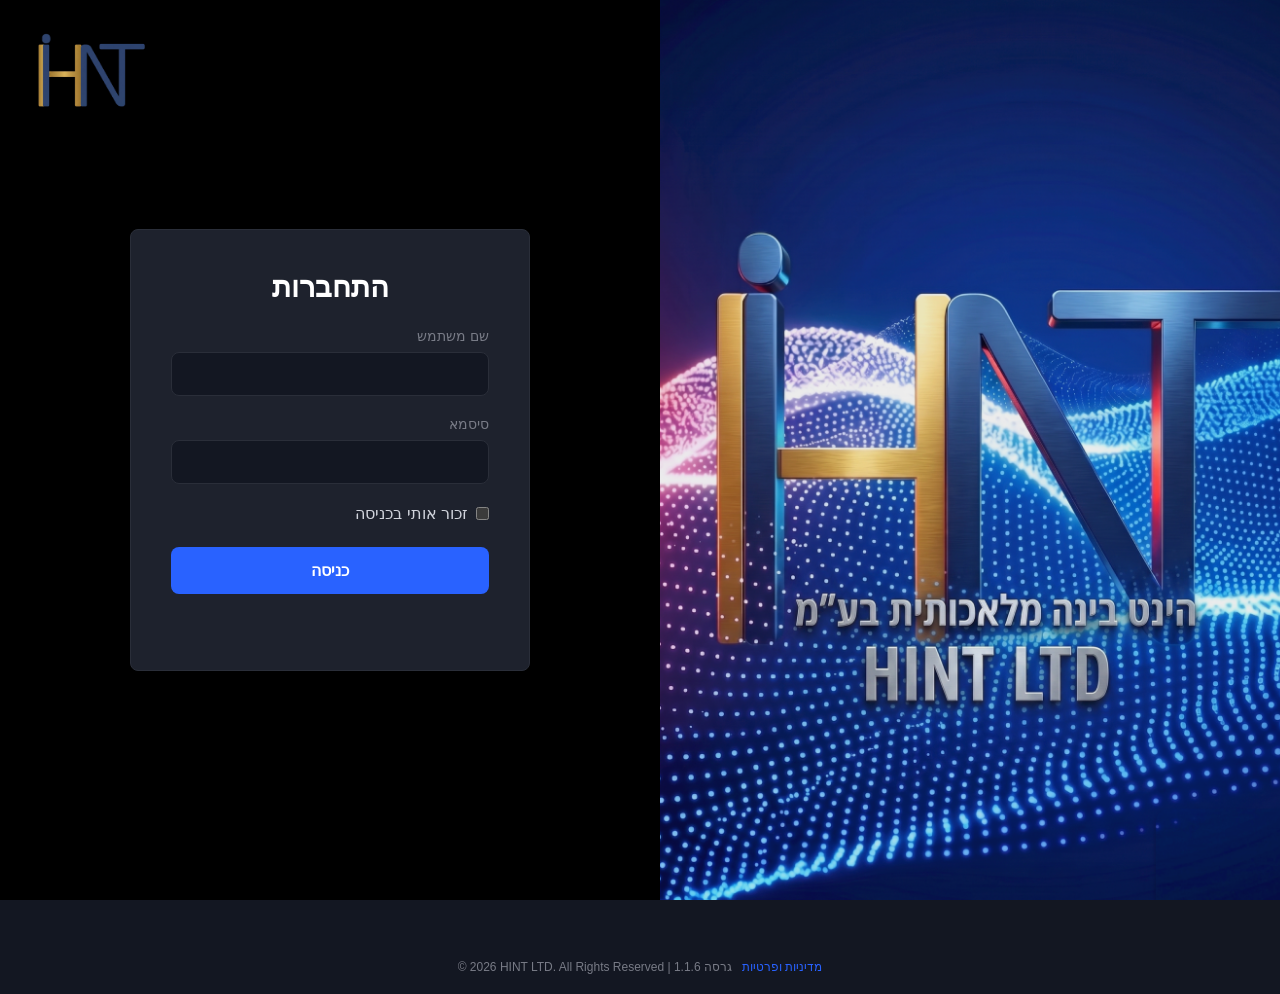
<file: index.html>
<!DOCTYPE html>
<html lang="he" dir="rtl">
<head>
    <meta charset="UTF-8">
    <meta name="viewport" content="width=device-width, initial-scale=1.0">
    <title>Smarter Intercom Dashboard</title>
    <link id="theme-stylesheet" rel="stylesheet" href="style.css?v=4.0.2">
    <!-- External fonts removed for offline support; using system fonts instead -->
    <!-- Supabase JS loaded locally -->
    <script src="supabase.js"></script>
    <!-- Translations -->

    <!-- Security / DevTools Block -->
    <script src="security.js?v=2"></script>
</head>
<body class="dark-mode index-page show-recent-calls" id="app-body">

    <!-- Login Screen -->
    <div id="login-screen" class="screen active">
        <!-- Fixed Global Logo -->
        <img src="LOGO.jpg" alt="Logo" class="top-left-logo">
        <div class="login-right">
            <img src="background.png" alt="Background" class="bg-img" onerror="if(!this.dataset.triedWebp){this.dataset.triedWebp='1';this.src='background.webp';}else if(!this.dataset.triedJpg){this.dataset.triedJpg='1';this.src='background.jpg';}">
        </div>
        <div class="login-left">
            <div class="login-box">
                <h1 data-i18n="login_title">התחברות</h1>
                <form id="login-form">
                    <div class="input-group">
                        <label for="username" data-i18n="username_lbl">שם משתמש</label>
                        <input type="text" id="username" autocomplete="username" required pattern="^[a-zA-Z0-9@_\-.]+$" title="שם המשתמש יכול להכיל אותיות, מספרים, וסימנים: @ _ - .">
                    </div>
                    <div class="input-group">
                        <label for="password" data-i18n="password_lbl">סיסמא</label>
                        <input type="password" id="password" autocomplete="current-password" required pattern="^[a-zA-Z0-9@_\-.]+$" title="הסיסמא יכולה להכיל אותיות, מספרים, וסימנים: @ _ - .">
                    </div>
                    <div class="checkbox-group">
                        <input type="checkbox" id="remember-me">
                        <label for="remember-me">זכור אותי בכניסה</label>
                    </div>
                    <button type="submit" class="btn-primary">כניסה</button>
                </form>
                <div id="login-error" class="error-msg"></div>
            </div>
        </div>
    </div>

    <!-- 2FA Screen -->
    <div id="two-fa-screen" class="screen">
        <div class="two-fa-box" style="position: relative;">
            <button id="close-2fa-btn" title="חזור להתחברות" style="position: absolute; top: 15px; right: 15px; background: transparent; border: none; font-size: 1.5rem; color: var(--text-muted); cursor: pointer;">&times;</button>
            <h2 data-i18n="two_fa_title">אימות דו-שלבי</h2>
            <p data-i18n="two_fa_desc">הזן את הקוד בן 6 הספרות שנשלח אליך ב-WhatsApp</p>
            <div class="two-fa-inputs" id="two-fa-inputs">
                <input type="tel" inputmode="numeric" pattern="[0-9]*" autocomplete="one-time-code" maxlength="1" class="code-input" autofocus>
                <input type="tel" inputmode="numeric" pattern="[0-9]*" maxlength="1" class="code-input">
                <input type="tel" inputmode="numeric" pattern="[0-9]*" maxlength="1" class="code-input">
                <input type="tel" inputmode="numeric" pattern="[0-9]*" maxlength="1" class="code-input">
                <input type="tel" inputmode="numeric" pattern="[0-9]*" maxlength="1" class="code-input">
                <input type="tel" inputmode="numeric" pattern="[0-9]*" maxlength="1" class="code-input">
            </div>
            <div id="two-fa-error" class="error-msg"></div>
        </div>
    </div>

    <!-- Dashboard Screen -->
    <div id="dashboard-screen" class="screen">
        <img src="logo_nb.png?v=3" alt="Floating Logo" style="position: fixed; top: 15px; left: 15px; height: 50px; z-index: 9999; pointer-events: none; filter: drop-shadow(0 2px 4px rgba(0,0,0,0.3));">
        <header class="dashboard-header">
            <div class="header-right">
                <button id="logout-btn" class="btn-secondary" data-i18n="logout_btn">יציאה</button>
                <div class="font-controls" style="display: flex; align-items: center; gap: 8px; background: var(--bg-hover); padding: 4px 12px; border-radius: 20px; border: 1px solid var(--border-color);">
                    <span style="font-size: 0.85rem; font-weight: bold; color: var(--text-muted); pointer-events: none;">A</span>
                    <input type="range" id="font-size-slider" min="12" max="24" step="1" value="16" style="width: 80px; accent-color: var(--text-color); cursor: pointer; margin: 0;">
                    <span style="font-size: 1.15rem; font-weight: bold; color: var(--text-color); pointer-events: none;">A</span>
                    <div class="lang-dropdown-container" style="position: relative; display: inline-block;">
                        <button id="current-lang-btn" title="שפה / Language" style="min-width: 80px;">עברית ▾</button>
                        <div id="lang-dropdown-menu" class="hidden" style="position: absolute; top: 100%; right: 0; background: var(--bg-panel); border: 1px solid var(--border-color); border-radius: var(--border-radius); min-width: 110px; z-index: 99999; box-shadow: 0 4px 12px rgba(0,0,0,0.2); flex-direction: column; margin-top: 5px; padding: 4px 0;">
                            <button class="lang-btn" data-lang="he" title="עברית" style="border: none; width: 100%; text-align: right; border-radius: 0; margin: 0; padding: 8px 15px; background: transparent; color: var(--text-color); font-size: 0.95rem; display: flex; justify-content: space-between; align-items: center; gap: 15px;">
                                <span style="pointer-events: none;">עברית</span><span class="lang-check" data-for="he" style="opacity: 0; pointer-events: none;">✓</span>
                            </button>
                            <button class="lang-btn" data-lang="en" title="English" style="border: none; width: 100%; text-align: right; border-radius: 0; margin: 0; padding: 8px 15px; background: transparent; color: var(--text-color); font-size: 0.95rem; display: flex; justify-content: space-between; align-items: center; gap: 15px;">
                                <span style="pointer-events: none;">English</span><span class="lang-check" data-for="en" style="opacity: 0; pointer-events: none;">✓</span>
                            </button>
                            <button class="lang-btn" data-lang="ar" title="العربية" style="border: none; width: 100%; text-align: right; border-radius: 0; margin: 0; padding: 8px 15px; background: transparent; color: var(--text-color); font-size: 0.95rem; display: flex; justify-content: space-between; align-items: center; gap: 15px;">
                                <span style="pointer-events: none;">العربية</span><span class="lang-check" data-for="ar" style="opacity: 0; pointer-events: none;">✓</span>
                            </button>
                            <button class="lang-btn" data-lang="ru" title="Русский" style="border: none; width: 100%; text-align: right; border-radius: 0; margin: 0; padding: 8px 15px; background: transparent; color: var(--text-color); font-size: 0.95rem; display: flex; justify-content: space-between; align-items: center; gap: 15px;">
                                <span style="pointer-events: none;">Русский</span><span class="lang-check" data-for="ru" style="opacity: 0; pointer-events: none;">✓</span>
                            </button>
                        </div>
                    </div>
                    <button id="theme-toggle" title="החלף עיצוב">🌓</button>
                </div>
            </div>
            <div class="header-center" style="position: absolute; left: 50%; transform: translateX(-50%); display: flex; justify-content: center; align-items: center; white-space: nowrap; pointer-events: none;">
            </div>
            <div class="header-left" style="display: flex; align-items: center; gap: 15px;">
                <div class="global-clock" id="global-clock" style="margin: 0;"></div>
                <div style="width: 1px; height: 24px; background-color: var(--border-color); margin: 0 5px;"></div>
                <div id="global-date" class="global-date" style="font-size: 1.4rem; font-weight: 600; opacity: 1; color: #ffffff !important;"></div>
                <svg id="connection-status-icon" title="מצב חיבור" style="width: 22px; height: 22px; fill: #30d158; margin-left: 20px; margin-top: 2px;" viewBox="0 0 24 24" xmlns="http://www.w3.org/2000/svg">
                    <path d="M12 21c-1.1 0-2-.9-2-2s.9-2 2-2 2 .9 2 2-.9 2-2 2zm-4.6-5.6c2.5-2.5 6.6-2.5 9.2 0 .4.4 1 .4 1.4 0 .4-.4.4-1 0-1.4-3.3-3.3-8.7-3.3-12 0-.4.4-.4 1 0 1.4.4.4 1 .4 1.4 0zm-3.5-3.5c4.5-4.5 11.7-4.5 16.2 0 .4.4 1 .4 1.4 0 .4-.4.4-1 0-1.4-5.3-5.3-13.8-5.3-19.1 0-.4.4-.4 1 0 1.4.4.3 1 .3 1.5 0zm-3.5-3.5c6.4-6.4 16.8-6.4 23.2 0 .4.4 1 .4 1.4 0 .4-.4.4-1 0-1.4-7.2-7.2-18.8-7.2-26 0-.4.4-.4 1 0 1.4.4.4 1 .4 1.4 0z"/>
                </svg>
            </div>

        <!-- Mobile Elements (Greeting & Nav Buttons) -->
        <div class="greeting-container mobile-only" style="text-align: center; margin: 15px 0 10px 0; padding: 0 15px;"></div>
        <div class="role-nav-buttons mobile-only" style="display: none; gap: 10px; padding: 0 15px; margin-bottom: 10px; justify-content: center; position: relative; z-index: 99999; pointer-events: auto;">
            <a href="/admin_dashboard.html" class="nav-role-btn nav-admin-btn" style="display: none; text-decoration: none; line-height: 24px;">אדמין</a>
            <a href="/owner_dashboard.html" class="nav-role-btn nav-manager-btn" style="display: none; text-decoration: none; line-height: 24px;">מנהל</a>
            <a href="/index.html" class="nav-role-btn nav-operator-btn" style="display: none; text-decoration: none; line-height: 24px;">מוקד</a>
        </div>

        <!-- Mobile Dropdown Menu -->
        <div class="mobile-only mobile-dropdown-container" id="mobile-dropdown-container" >
            <div class="mobile-dropdown-btn" onclick="toggleMobileDropdown()">
                <span id="mobile-dropdown-current">שיחות אחרונות</span>
                <svg width="18" height="18" viewBox="0 0 24 24" fill="none" stroke="currentColor" stroke-width="2" stroke-linecap="round" stroke-linejoin="round"><polyline points="6 9 12 15 18 9"></polyline></svg>
            </div>
            <div class="mobile-dropdown-menu">
                <a class="mobile-dropdown-item" onclick="switchMobileView('', 'מוצרים')">
                    <svg viewBox="0 0 24 24" fill="currentColor"><path d="M10 20v-6h4v6h5v-8h3L12 3 2 12h3v8z"/></svg>
                    <div class="mobile-dropdown-item-content">
                        <span class="mobile-dropdown-item-title">מסך הבית</span>
                        <span class="mobile-dropdown-item-desc">חזרה למסך הראשי</span>
                    </div>
                </a>
                <a class="mobile-dropdown-item" onclick="switchMobileView('show-stats', 'סטטיסטיקה')">
                    <svg viewBox="0 0 24 24" fill="currentColor"><path d="M19 3H5c-1.1 0-2 .9-2 2v14c0 1.1.9 2 2 2h14c1.1 0 2-.9 2-2V5c0-1.1-.9-2-2-2zM9 17H7v-7h2v7zm4 0h-2V7h2v10zm4 0h-2v-4h2v4z"/></svg>
                    <div class="mobile-dropdown-item-content">
                        <span class="mobile-dropdown-item-title">סטטיסטיקה</span>
                        <span class="mobile-dropdown-item-desc">נתונים כלליים וגרפים</span>
                    </div>
                </a>
                <a class="mobile-dropdown-item" onclick="switchMobileView('show-recent-calls', 'שיחות אחרונות')">
                    <svg viewBox="0 0 24 24" fill="currentColor"><path d="M20.01 15.38c-1.23 0-2.42-.2-3.53-.56a.977.977 0 00-1.01.24l-1.57 1.97c-2.83-1.35-5.48-3.9-6.89-6.83l1.95-1.66c.27-.28.35-.67.24-1.02-.37-1.11-.56-2.3-.56-3.53 0-.54-.45-.99-.99-.99H4.19C3.65 3 3 3.24 3 3.99 3 13.28 10.73 21 20.01 21c.71 0 .99-.63.99-1.18v-3.45c0-.54-.45-.99-.99-.99z"/></svg>
                    <div class="mobile-dropdown-item-content">
                        <span class="mobile-dropdown-item-title">שיחות אחרונות</span>
                        <span class="mobile-dropdown-item-desc">שיחות בזמן אמת במוקד</span>
                    </div>
                </a>
                <a class="mobile-dropdown-item" onclick="switchMobileView('show-ai-calls', 'שיחות AI')">
                    <svg viewBox="0 0 24 24" fill="currentColor"><path d="M12 2C6.48 2 2 6.48 2 12s4.48 10 10 10 10-4.48 10-10S17.52 2 12 2zm-2 15l-5-5 1.41-1.41L10 14.17l7.59-7.59L19 8l-9 9z"/></svg>
                    <div class="mobile-dropdown-item-content">
                        <span class="mobile-dropdown-item-title">שיחות AI</span>
                        <span class="mobile-dropdown-item-desc">מעקב אחרי שיחות בינה מלאכותית</span>
                    </div>
                </a>
                <a class="mobile-dropdown-item" onclick="switchMobileView('show-rules-white', 'ניהול מורשים')">
                    <svg viewBox="0 0 24 24" fill="currentColor"><path d="M12 2C6.48 2 2 6.48 2 12s4.48 10 10 10 10-4.48 10-10S17.52 2 12 2zm-2 15l-5-5 1.41-1.41L10 14.17l7.59-7.59L19 8l-9 9z"/></svg>
                    <div class="mobile-dropdown-item-content">
                        <span class="mobile-dropdown-item-title">ניהול מורשים</span>
                        <span class="mobile-dropdown-item-desc">רשימת הרכבים המורשים</span>
                    </div>
                </a>
                <a class="mobile-dropdown-item" onclick="switchMobileView('show-rules-black', 'ניהול חסומים')">
                    <svg viewBox="0 0 24 24" fill="currentColor"><path d="M12 2C6.47 2 2 6.47 2 12s4.47 10 10 10 10-4.47 10-10S17.53 2 12 2zm5 13.59L15.59 17 12 13.41 8.41 17 7 15.59 10.59 12 7 8.41 8.41 7 12 10.59 15.59 7 17 8.41 13.41 12 17 15.59z"/></svg>
                    <div class="mobile-dropdown-item-content">
                        <span class="mobile-dropdown-item-title">ניהול חסומים</span>
                        <span class="mobile-dropdown-item-desc">רשימת הרכבים החסומים</span>
                    </div>
                </a>
                <a class="mobile-dropdown-item" onclick="switchMobileView('show-suppliers', 'רשימת ספקים')">
                    <svg viewBox="0 0 24 24" fill="currentColor"><path d="M20 6h-4V4c0-1.11-.89-2-2-2h-4c-1.11 0-2 .89-2 2v2H4c-1.11 0-1.99.89-1.99 2L2 19c0 1.11.89 2 2 2h16c1.11 0 2-.89 2-2V8c0-1.11-.89-2-2-2zm-6 0h-4V4h4v2z"/></svg>
                    <div class="mobile-dropdown-item-content">
                        <span class="mobile-dropdown-item-title">רשימת ספקים</span>
                        <span class="mobile-dropdown-item-desc">ספקים ובתי עסק</span>
                    </div>
                </a>
                <a class="mobile-dropdown-item" onclick="switchMobileView('show-all-calls', 'כל השיחות')">
                    <svg viewBox="0 0 24 24" fill="currentColor"><path d="M13 3c-4.97 0-9 4.03-9 9H1l3.89 3.89.07.14L9 12H6c0-3.87 3.13-7 7-7s7 3.13 7 7-3.13 7-7 7c-1.93 0-3.68-.79-4.94-2.06l-1.42 1.42C8.27 19.99 10.51 21 13 21c4.97 0 9-4.03 9-9s-4.03-9-9-9zm-1 5v5l4.28 2.54.72-1.21-3.5-2.08V8H12z"/></svg>
                    <div class="mobile-dropdown-item-content">
                        <span class="mobile-dropdown-item-title">כל השיחות</span>
                        <span class="mobile-dropdown-item-desc">היסטוריה מלאה</span>
                    </div>
                </a>
                <a class="mobile-dropdown-item not-operator" onclick="switchMobileView('show-load-graph', 'עומס שיחות')">
                    <svg viewBox="0 0 24 24" fill="currentColor"><path d="M3.5 18.49l6-6.01 4 4L22 6.92l-1.41-1.41-7.09 7.97-4-4L2 16.99z"/></svg>
                    <div class="mobile-dropdown-item-content">
                        <span class="mobile-dropdown-item-title">עומס שיחות</span>
                        <span class="mobile-dropdown-item-desc">מגמות טלפוניות בזמן</span>
                    </div>
                </a>
            </div>
        </div>
</header>


        <main class="dashboard-content">
            <img src="background.png" class="mobile-home-bg" alt="Home Background" onerror="if(!this.dataset.triedWebp){this.dataset.triedWebp='1';this.src='background.webp';}else if(!this.dataset.triedJpg){this.dataset.triedJpg='1';this.src='background.jpg';}">
            <!-- Stats Controls -->
            <div class="stats-controls" style="position: relative; display: flex; gap: 10px; align-items: center; flex-wrap: wrap;">
                <div id="greeting-container" class="desktop-only" style="position: absolute; left: 50%; transform: translateX(-50%); pointer-events: auto; z-index: 10;"></div>
                <div id="parking-selector-container">
                    <select id="parking-selector" class="adv-search-input" style="width: auto; cursor: pointer; padding: 5px 10px; font-weight: bold;">
                        <option value="all" data-i18n="all_parkings">כל החניונים</option>
                    </select>
                </div>
                <select id="stats-timeframe" class="adv-search-input" style="width: auto; cursor: pointer; padding: 5px 10px; font-weight: bold;">
                    <option value="today" data-i18n="tf_today">מתחילת המשמרת (היום)</option>
                    <option value="7d" data-i18n="tf_7d">7 ימים אחרונים</option>
                    <option value="30d" data-i18n="tf_30d">30 ימים אחרונים</option>
                    <option value="3m" data-i18n="tf_3m">3 חודשים אחרונים</option>
                    <option value="6m" data-i18n="tf_6m">6 חודשים אחרונים</option>
                    <option value="12m" data-i18n="tf_12m">12 חודשים אחרונים</option>
                    <option value="all" data-i18n="tf_all">לכל הזמנים</option>
                    <option value="custom" data-i18n="tf_custom">תאריך ספציפי (מתאריך עד תאריך)</option>
                </select>
                <div id="custom-date-range" style="display: none; align-items: center; gap: 10px;">
                    <input type="date" id="custom-start-date" style="padding: 5px; border-radius: 4px; border: 1px solid var(--border-color); background: var(--bg-panel); color: var(--text-color);">
                    <span>עד</span>
                    <input type="date" id="custom-end-date" style="padding: 5px; border-radius: 4px; border: 1px solid var(--border-color); background: var(--bg-panel); color: var(--text-color);">
                    <button id="apply-custom-date" class="btn-primary" style="padding: 5px 15px;">החל</button>
                </div>
                <div id="role-nav-buttons" class="desktop-only" style="display: none; gap: 10px; margin-right: auto; position: relative; z-index: 99;">
                    <button id="nav-admin-btn" class="nav-role-btn" style="display: none;" onclick="window.location.href='/admin_dashboard.html'">אדמין</button>
                    <button id="nav-manager-btn" class="nav-role-btn" style="display: none;" onclick="window.location.href='/owner_dashboard.html'">מנהל</button>
                    <button id="nav-operator-btn" class="nav-role-btn" style="display: none;" onclick="window.location.href='/index.html'">מוקד</button>
                </div>
            </div>
            <!-- Recent Calls Split -->
            <div class="recent-split">
                <div class="recent-panel operator-panel">
                    <div style="display: flex; justify-content: space-between; align-items: center; border-bottom: 1px solid var(--border-color); padding-bottom: 10px; margin-bottom: 15px;">
                        <h2 style="margin: 0;" data-i18n="recent_op_title">שיחות אחרונות - מוקד</h2>
                        <div style="display: flex; align-items: center; gap: 10px;">
                            <select id="sound-select" class="adv-search-input" style="width: auto; cursor: pointer; padding: 2px 5px; font-size: 0.85rem; display: block; font-weight: bold;">
                                <option value="1" data-i18n="sound_1">צפצוף כפול (קלאסי)</option>
                                <option value="2" data-i18n="sound_2">נקישה עדינה (עמום)</option>
                                <option value="3" data-i18n="sound_3">פעמון טיסה (נעים)</option>
                                <option value="4" data-i18n="sound_4">התראת רטרו (מכני)</option>
                            </select>
                            <button id="sound-toggle-btn" class="btn-icon" style="background:transparent; border:none; color:var(--text-main); cursor:pointer; opacity: 1; display:flex; align-items:center; justify-content:center; padding:0 5px;" title="הפעל/כבה צליל התראה">
                                <svg id="sound-icon-svg" width="24" height="24" viewBox="0 0 24 24" fill="none" xmlns="http://www.w3.org/2000/svg">
                                    <path d="M11 5L6 9H2V15H6L11 19V5Z" fill="currentColor" stroke="currentColor" stroke-width="2" stroke-linecap="round" stroke-linejoin="round"/>
                                    <path id="sound-waves" d="M15.54 8.46C16.4774 9.39764 17.004 10.6692 17.004 11.995C17.004 13.3208 16.4774 14.5924 15.54 15.53 M19.07 4.93C20.9447 6.80528 21.9979 9.34836 21.9979 12C21.9979 14.6516 20.9447 17.1947 19.07 19.07" stroke="currentColor" stroke-width="2" stroke-linecap="round" stroke-linejoin="round"/>
                                    <line id="sound-mute-line" x1="3" y1="3" x2="21" y2="21" stroke="currentColor" stroke-width="2.5" stroke-linecap="round" style="display: none;"/>
                                </svg>
                            </button>
                        </div>
                    </div>
                    <ul class="call-list" id="recent-op-list"></ul>
                </div>
                <div style="width: 1px; background-color: var(--border-color); align-self: stretch; margin: 0 10px;" class="desktop-only"></div>
                <div class="recent-panel ai-panel" style="display: flex; flex-direction: column;">
                    <div class="tab-buttons" style="display: flex; gap: 10px; margin-bottom: 15px; border-bottom: 1px solid var(--border-color); padding-bottom: 10px;">
                        <button class="tab-btn active" data-target="tab-recent-ai" data-i18n="tab_ai">שיחות AI</button>
                        <button class="tab-btn" data-target="tab-blocked" data-i18n="tab_blocked">חסומים</button>
                        <button class="tab-btn" data-target="tab-authorized" data-i18n="tab_authorized">מורשים</button>
                        <button class="tab-btn" data-target="tab-suppliers" style="color: #ff9500;">ספקים</button>
                    </div>
                    
                    <div id="tab-recent-ai" class="tab-content" style="display: block; flex: 1; overflow-y: auto;">
                        <h2 class="mobile-only mobile-view-title" style="display: none; margin-top: 0; margin-bottom: 15px; border-bottom: 1px solid var(--border-color); padding-bottom: 10px;">שיחות AI</h2>
                        <ul class="call-list" id="recent-ai-list"></ul>
                    </div>
                    
                    <div id="tab-blocked" class="tab-content" style="display: none; flex: 1; flex-direction: column;">
                        <h2 class="mobile-only mobile-view-title" style="display: none; margin-top: 0; margin-bottom: 15px; border-bottom: 1px solid var(--border-color); padding-bottom: 10px;">ניהול חסומים</h2>
                        <input type="text" id="search-blocked" class="adv-search-input" placeholder="חיפוש חסום לפי מספר רכב..." data-i18n-ph="search_blocked_ph" style="margin-bottom: 10px;">
                        <div class="list-container" style="height: 360px; overflow-y: auto;">
                            <ul id="blocked-list" class="action-list" style="list-style: none; padding: 0; margin: 0; display: flex; flex-direction: column; gap: 10px;">
                                <!-- populated by JS -->
                            </ul>
                        </div>
                    </div>
                    
                    <div id="tab-authorized" class="tab-content" style="display: none; flex: 1; flex-direction: column;">
                        <input type="text" id="search-authorized" class="adv-search-input" placeholder="חיפוש מורשה לפי מספר רכב..." data-i18n-ph="search_auth_ph" style="margin-bottom: 10px;">
                        <div class="list-container" style="height: 360px; overflow-y: auto;">
                            <ul id="authorized-list" class="action-list" style="list-style: none; padding: 0; margin: 0; display: flex; flex-direction: column; gap: 10px;">
                                <!-- populated by JS -->
                            </ul>
                        </div>
                    </div>

                    <div id="tab-suppliers" class="tab-content" style="display: none; flex: 1; flex-direction: column;">
                        <h2 class="mobile-only mobile-view-title" style="display: none; margin-top: 0; margin-bottom: 15px; border-bottom: 1px solid var(--border-color); padding-bottom: 10px; color: #ff9500;">רשימת ספקים</h2>
                        <input type="text" id="search-suppliers-op" class="adv-search-input" placeholder="חיפוש ספק / עסק..." style="margin-bottom: 10px;">
                        <div class="list-container" style="height: 360px; overflow-y: auto;">
                            <ul id="suppliers-list" class="action-list" style="list-style: none; padding: 0; margin: 0; display: flex; flex-direction: column; gap: 10px;">
                                <!-- populated by JS -->
                            </ul>
                        </div>
                    </div>
                </div>
            </div>



            
            <hr style="border: 0; border-top: 1px solid var(--border-color); margin: 30px 0 20px 0;">

<!-- Stats -->
            
            <div class="stats-grid stats-desktop">
                <div class="stat-card operator-stat">
                    <h3 data-i18n="op_calls_title">שיחות שעברו למוקד</h3>
                    <div class="stat-value" id="stat-op-calls">0</div>
                </div>
                <div class="stat-card avg-stat">
                    <h3 data-i18n="op_avg_title">זמן טיפול (מוקד)</h3>
                    <div class="stat-value" id="stat-op-avg">00:00:00</div>
                </div>
                <div class="stat-card ai-stat">
                    <h3 data-i18n="ai_calls_title">שיחות שטופלו ע"י AI</h3>
                    <div class="stat-value" id="stat-ai-calls">0</div>
                </div>
                <div class="stat-card avg-stat">
                    <h3 data-i18n="ai_avg_title">זמן טיפול (AI)</h3>
                    <div class="stat-value" id="stat-ai-avg">00:00:00</div>
                </div>
            </div>

            <div class="stats-grid stats-mobile">
                <div class="stat-card combined-stat operator-stat">
                    <div class="stat-main">
                        <h3 data-i18n="op_calls_title">שיחות שעברו למוקד</h3>
                        <div class="stat-value" id="stat-op-calls-mobile">0</div>
                    </div>
                    <div class="stat-secondary">
                        <h3 data-i18n="op_avg_title">זמן טיפול מוקד</h3>
                        <div class="stat-value" id="stat-op-avg-mobile">00:00:00</div>
                    </div>
                </div>
                <div class="stat-card combined-stat ai-stat">
                    <div class="stat-main">
                        <h3 data-i18n="ai_calls_title">שיחות שטופלו ע"י AI</h3>
                        <div class="stat-value" id="stat-ai-calls-mobile">0</div>
                    </div>
                    <div class="stat-secondary">
                        <h3 data-i18n="ai_avg_title">זמן טיפול AI</h3>
                        <div class="stat-value" id="stat-ai-avg-mobile">00:00:00</div>
                    </div>
                </div>
            </div>
<!-- Sub-Stats -->
            <div class="sub-stats-grid" style="max-width: 800px; margin-right: auto; margin-left: auto;">
                <div class="stat-card" style="padding: 10px 15px;">
                    <h3 style="font-size: 0.85rem; margin-bottom: 5px; color: var(--text-muted);">שיחות לפי נתיב</h3>
                    <div id="lanes-distribution-container" style="display: flex; justify-content: space-between; font-weight: bold; font-size: 0.85rem;">
                        <!-- JS injects here -->
                    </div>
                </div>
                <div class="stat-card" style="padding: 10px 15px; display: flex; flex-direction: column;">
                    <h3 style="font-size: 0.85rem; margin-bottom: auto; color: var(--text-muted); text-align: center;"><span data-i18n="peak_hour_title">שעת עומס צפויה להיום</span></h3>
                    <div style="display: flex; flex-direction: column; justify-content: center; align-items: center; font-weight: bold; font-size: 1.3rem; color: var(--text-highlight); margin-top: 5px; flex: 1;">
                        <span id="stat-peak-prev" style="text-align: center; direction: ltr;">--:-- - --:--</span>
                    </div>
                    <div style="font-size: 0.75rem; color: var(--text-muted); text-align: center; margin-top: 5px;">
                        בדרך כלל חונים בחניון זה (<span id="stat-avg-duration">--</span>)
                    </div>
                </div>



            </div>
            <hr style="border: 0; border-top: 1px solid var(--border-color); margin: 30px 0 20px 0;">
            <!-- All Calls & Search -->
            <div class="all-calls-section">
                <div class="section-header">
                    <h2 data-i18n="all_calls_title">כל השיחות</h2>
                    <button id="toggle-all-calls" class="btn-text" data-i18n="toggle_show_hide">הסתר/הצג</button>
                </div>
                
                <div id="all-calls-container" class="all-calls-container" style="display: block;">
                    
                    <div id="adv-search-container" style="display: block; background: rgba(0,0,0,0.2); padding: 15px; border-radius: var(--border-radius); margin-bottom: 20px;">
                        <div class="advanced-search-grid">
                            <button type="button" id="btn-date-toggle" class="adv-search-input" style="cursor: pointer; transition: all 0.2s;" title="החלף בין חיפוש יומי לתקופתי">
                                יומי
                            </button>

                            <div class="date-exact-item" style="position: relative;">
                                <label style="position: absolute; top: -8px; right: 10px; background: var(--bg-panel); padding: 0 5px; font-size: 0.65rem; color: var(--text-muted); pointer-events: none;">תאריך מדויק</label>
                                <input type="text" id="search-date" class="adv-search-input" style="width: 100%;" title="תאריך ספציפי" placeholder="dd/mm/yyyy">
                            </div>

                            <div class="date-range-item" style="position: relative; display: none;">
                                <label style="position: absolute; top: -8px; right: 10px; background: var(--bg-panel); padding: 0 5px; font-size: 0.65rem; color: var(--text-muted); pointer-events: none;">מתאריך</label>
                                <input type="text" id="search-start-date" class="adv-search-input" style="width: 100%;" title="מתאריך" placeholder="dd/mm/yyyy">
                            </div>
                            <div class="date-range-item" style="position: relative; display: none;">
                                <label style="position: absolute; top: -8px; right: 10px; background: var(--bg-panel); padding: 0 5px; font-size: 0.65rem; color: var(--text-muted); pointer-events: none;">עד תאריך</label>
                                <input type="text" id="search-end-date" class="adv-search-input" style="width: 100%;" title="עד תאריך" placeholder="dd/mm/yyyy">
                            </div>

                            <input type="text" id="search-time" class="adv-search-input" placeholder="שעה (hh:mm:ss)" data-i18n-ph="adv_time">
                            <input type="text" id="search-plate" class="adv-search-input" placeholder="מספר רכב" data-i18n-ph="adv_plate">
                            <input type="text" id="search-lane" class="adv-search-input" list="lanes-list" placeholder="נתיב">
                            <datalist id="lanes-list"></datalist>
                            
                            <input type="text" id="search-reason" class="adv-search-input" list="reason-list" placeholder="בקשה">
                            <datalist id="reason-list">
                                <option value="מנוי בתוקף שנכנס כראוי">
                                <option value="מנוי בתוקף שיצא כראוי">
                                <option value="אין מקום פנוי לחברה בהסכם">
                                <option value="איבד כרטיס תשלום במכונה">
                                <option value="מנוי לא בתוקף">
                                <option value="מצלמה זיהתה מספר לא תקין">
                                <option value="בעיה טכנית בנתיב / מחסום תקוע">
                                <option value="רכב של בעל מוגבלות">
                                <option value="רכב ברשימת החסומים של החניון">
                            </datalist>

                            <input type="text" id="search-action-db" class="adv-search-input" list="actions-list" placeholder="פעולה">
                            <datalist id="actions-list">
                                <option value="פתיחת מחסום">
                                <option value="פתיחת מחסום כניסה">
                                <option value="פתיחת מחסום יציאה">
                                <option value="העברה למוקד אנושי">
                            </datalist>

                            <select id="search-handled-by" class="adv-search-input">
                                <option value="" data-i18n="adv_action">נענה ע"י</option>
                                <option value="ai">AI</option>
                                <option value="operator">מוקד</option>
                            </select>
                        </div>
                    </div>

                    

                    <div class="table-wrapper">
                        <table id="calls-table">
                            <thead>
                                <tr>
                                    <th data-i18n="col_date">תאריך ושעה</th>
                                    <th data-i18n="col_parking">מזהה חניון</th>
                                    <th data-i18n="col_lane">נתיב</th>
                                    <th data-i18n="col_plate">מספר רכב</th>
                                    <th data-i18n="col_driver">נהג</th>
                                    <th data-i18n="col_duration">זמן שיחה</th>
                                    <th data-i18n="col_request">בקשה</th>
                                    <th data-i18n="col_action_db">פעולה</th>
                                    <th data-i18n="col_action">נענה ע"י</th>
                                </tr>
                            </thead>
                            <tbody id="calls-table-body">
                                <!-- Populated by JS -->
                            </tbody>
                        </table>
                    </div>
                </div>
            </div>

            <hr style="border: 0; border-top: 1px solid var(--border-color); margin: 30px 0 20px 0;">

            <!-- Graph Section -->
            <div class="graph-section">
                <div class="section-header">
                    <h2 data-i18n="graph_title">עומס שיחות</h2>
                    <div class="chart-legend" style="display:flex; gap: 16px; margin-left: auto; margin-right: 20px; font-size: 0.9rem; align-items: center;">
                        <div style="display:flex; align-items:center;"><span style="display:inline-block; width:12px; height:12px; background:var(--accent-green); border-radius:2px; margin-left:6px;"></span>AI</div>
                        <div style="display:flex; align-items:center;"><span style="display:inline-block; width:12px; height:12px; background:var(--accent-blue); border-radius:2px; margin-left:6px;"></span>מוקד</div>
                    </div>
                    <div style="display: flex; gap: 10px; align-items: center; flex-wrap: wrap;">
                        <!-- Hidden select to maintain app.js compatibility -->
                        <select id="graph-timeframe" style="display: none;">
                            <option value="24h" selected data-i18n="ai_cost_24h">היום</option>
                            <option value="7d" data-i18n="tf_7d">7 ימים אחרונים</option>
                            <option value="30d">30 יום אחרונים</option>
                            <option value="monthly" data-i18n="ai_cost_monthly">חודשי</option>
                            <option value="custom" data-i18n="tf_custom">תאריך ספציפי (מתאריך עד תאריך)</option>
                        </select>
                        
                        <!-- New Tab Buttons UI -->
                        <div class="tab-buttons" id="owner-timeframe-tabs" style="display: flex; gap: 8px;">
                            <button class="tab-btn active" onclick="setGraphTimeframe('24h', this)">היום</button>
                            <button class="tab-btn" onclick="setGraphTimeframe('7d', this)">7 ימים אחרונים</button>
                            <button class="tab-btn" onclick="setGraphTimeframe('30d', this)">30 ימים אחרונים</button>
                            <button class="tab-btn" onclick="setGraphTimeframe('monthly', this)">חודשי</button>
                            <button class="tab-btn" onclick="setGraphTimeframe('custom', this)">תאריך ספציפי...</button>
                        </div>
                        
                        <script>
                            function setGraphTimeframe(val, btn) {
                                document.querySelectorAll('#owner-timeframe-tabs .tab-btn').forEach(b => b.classList.remove('active'));
                                btn.classList.add('active');
                                const selectEl = document.getElementById('graph-timeframe');
                                selectEl.value = val;
                                selectEl.dispatchEvent(new Event('change'));
                            }
                        </script>

                        <div id="custom-graph-date-range" style="display: none; align-items: center; gap: 10px; margin-right: 15px;">
                            <input type="text" id="custom-graph-start-date" class="adv-search-input" placeholder="DD/MM/YYYY" style="min-width: 135px; text-align: center;">
                            <span>עד</span>
                            <input type="text" id="custom-graph-end-date" class="adv-search-input" placeholder="DD/MM/YYYY" style="min-width: 135px; text-align: center;">
                            <button id="apply-custom-graph-date" class="btn-secondary" style="padding: 5px 15px;">החל</button>
                        </div>
                    </div>
                </div>
                <div class="chart-container" id="bar-chart-container">
                    <!-- CSS Bar Chart injected by JS -->
                </div>
                <div id="avg-stay-text-graph" style="text-align: center; margin-top: 15px; font-size: 0.95rem; color: var(--text-main); font-weight: bold; background: var(--bg-card); padding: 10px; border-radius: var(--border-radius); border: 1px solid var(--border-color); display: inline-block; position: relative; left: 50%; transform: translateX(-50%); margin-bottom: 10px;">
                    <!-- Injected by JS -->
                </div>
            </div>
        </main>
    </div>

    <div class="copyright-footer" style="width: 100%; font-size: 0.75rem; color: var(--text-muted); direction: ltr; text-align: center; display: flex; justify-content: center; gap: 10px; align-items: center; padding: 20px 0; margin-top: 40px;">
        <span><span data-i18n="legal_footer_rights">© 2026 HINT LTD. All Rights Reserved</span></span>
        <a href="#" id="open-legal-modal" style="color: var(--accent-blue); text-decoration: none;" data-i18n="legal_privacy">מדיניות ופרטיות</a>
    </div>

    <!-- Legal & Policies Modal -->
    <div id="legal-modal-overlay" class="legal-modal-overlay">
        <div class="legal-modal-container">
            <div class="legal-modal-header">
                <h2>תקנון ומדיניות</h2>
                <button class="legal-modal-close-btn" id="legal-close-btn">&times;</button>
            </div>
            <div class="legal-modal-body" dir="rtl">
                <div class="legal-sidebar">
                    <button class="legal-nav-btn active" data-target="legal-terms" data-i18n="legal_tab_terms">תנאי שימוש</button>
                    <button class="legal-nav-btn" data-target="legal-privacy" data-i18n="legal_tab_privacy">מדיניות פרטיות</button>
                    <button class="legal-nav-btn" data-target="legal-software" data-i18n="legal_tab_security">מדיניות תוכנה ואבטחה</button>
                    <button class="legal-nav-btn" data-target="legal-accessibility" data-i18n="legal_tab_accessibility">הצהרת נגישות</button>
                </div>
                <div class="legal-content-area">
                    <div id="legal-terms" class="legal-section active">
                        <h3 data-i18n="legal_terms_title">תנאי שימוש (Terms of Use)</h3>
                        <p>שירותי מערכת ניהול ובקרת החניונים מסופקים על ידי <strong>HINT LTD</strong>.</p>
                        <p data-i18n="legal_terms_p2">המערכת מסופקת כמות שהיא (As-Is). חברת HINT LTD עושה את מירב המאמצים על מנת להבטיח את רציפות ותקינות השירות, אך אינה נושאת באחריות לכל נזק, ישיר או עקיף, העלול להיגרם משימוש במערכת או מתקלות טכניות.</p>
                        <p data-i18n="legal_terms_p3">עם זאת, אנו מתחייבים לספק שירות מהיר ולתקן באגים או תקלות בתוכנה באופן המהיר והמקצועי ביותר על מנת להבטיח חווית משתמש חלקה.</p>
                    </div>
                    <div id="legal-privacy" class="legal-section">
                        <h3 data-i18n="legal_privacy_title">מדיניות פרטיות (Privacy Policy)</h3>
                        <p data-i18n="legal_privacy_p1">במסגרת תפעול החניונים, המערכת אוספת ושומרת נתונים תפעוליים החיוניים למתן השירות, לרבות:</p>
                        <ul>
                            <li data-i18n="legal_privacy_li1">מספרי רכבים של הנכנסים והיוצאים מן החניון.</li>
                            <li data-i18n="legal_privacy_li2">שמות הנהגים והרשומות המקושרות אליהם (במקרה של מנויים או מורשים).</li>
                            <li data-i18n="legal_privacy_li3">תיעוד של שיחות אינטרקום, תמלולים, ולוגים של פעולות במערכת.</li>
                        </ul>
                        <p data-i18n="legal_privacy_p2">נתונים אלו נשמרים תחת נהלי אבטחה קפדניים ומשמשים אך ורק לצורך תפעול ובקרת החניון, ניתוח נתונים סטטיסטיים, ושיפור השירות.</p>
                    </div>
                    <div id="legal-software" class="legal-section">
                        <h3 data-i18n="legal_security_title">מדיניות התוכנה (Software & Security Policy)</h3>
                        <p>כל זכויות הקניין הרוחני במערכת, לרבות קוד המקור, העיצוב, והלוגיקה, שייכות במלואן ל-<strong>HINT LTD</strong>.</p>
                        <p data-i18n="legal_security_li2">חל איסור מוחלט לבצע הנדסה לאחור (Reverse Engineering), להעתיק, לשכפל, או לעשות שימוש מסחרי בקוד המערכת או בחלקים ממנה ללא אישור מפורש בכתב מ-HINT LTD.</p>
                        <p><strong>אבטחת מידע ואיפוס סיסמאות:</strong> מטעמי אבטחת מידע קפדניים, פעולות רגישות כגון איפוס סיסמה או מחיקת משתמשים יכולות להתבצע אך ורק על ידי מנהלי מערכת מורשים מטעם HINT LTD.</p>
                    </div>
                    <div id="legal-accessibility" class="legal-section">
                        <h3 data-i18n="legal_access_title">הצהרת נגישות (Accessibility Statement)</h3>
                        <p data-i18n="legal_access_p1">אנו רואים חשיבות רבה במתן שירות שוויוני ונגיש לכלל המשתמשים. המערכת תוכננה מראש לספק חווית שימוש נוחה ומונגשת, וכוללת בין היתר את ההתאמות הבאות:</p>
                        <ul>
                            <li><strong>התאמת תצוגה:</strong> תמיכה בשינוי רקע המערכת מכהה לבהיר (Dark/Light mode) לפי העדפת המשתמש.</li>
                            <li><strong>קריאות וטקסט:</strong> תמיכה בהגדלה והקטנה של המלל בדפדפן ללא פגיעה במבנה האתר.</li>
                            <li><strong>ריבוי שפות:</strong> תמיכה מובנית בשפות שונות להתמצאות נוחה בממשק.</li>
                            <li><strong>חיווי קולי למוקד:</strong> צליל התראה בכניסת שיחה חדשה במוקד, המנגיש את חיווי השיחות גם ללא קשר עין רציף עם המסך.</li>
                        </ul>
                    </div>
                </div>
            </div>
        </div>
    </div>
    <script src="translations.js?v=1.1.20"></script>
    <script src="app.js?v=4.0.8"></script>
</body>
</html>
</file>
<file: style.css>
/* ================= GLOBAL STYLES ================= */
:root {
    --base-font-size: 16px;
}

html {
    font-size: var(--base-font-size);
    transition: font-size 0.2s;
}

:root {
    --bg-base: #131722;
    --bg-panel: #1e222d;
    --bg-panel-hover: #2a2e39;
    --text-main: #d1d4dc;
    --text-highlight: #ffffff;
    --text-muted: #787b86;
    --accent-blue: #2962ff;
    --accent-blue-hover: #1e4bd8;
    --accent-green: #089981;
    --accent-red: #f23645;
    --border-color: #2a2e39;
    --base-font-size: 16px;
    --border-radius: 8px;
    --color-req: #FF9F43;
    --color-act: #7CA19F;
    --color-desc: #D3D3D3;
    --color-muted-text: #A0A0A0;
    color-scheme: dark;
}

body.light-mode {
    --bg-base: #d2dbe5;
    --bg-panel: #e1e8f0;
    --bg-panel-hover: #d7dfe8;
    --text-main: #131722;
    --text-highlight: #000000;
    --text-muted: #5d6371;
    --border-color: #ced5e0;
    --color-req: #d35400;
    --color-act: #2874a6;
    --color-desc: #555555;
    --color-muted-text: #707070;
}

* {
    box-sizing: border-box;
    margin: 0;
    padding: 0;
}

body {
    font-family: 'Inter', sans-serif;
    background-color: var(--bg-base);
    color: var(--text-main);
    font-size: var(--base-font-size);
    transition: background-color 0.3s, color 0.3s, font-size 0.2s;
    overflow-x: hidden;
    direction: rtl;
}

/* Utility classes */
.hidden {
    display: none !important;
}

/* Dropdown Menu */
#lang-dropdown-menu:not(.hidden) {
    display: flex;
}

/* Global Clock */
.global-clock {
    font-size: 1.6rem;
    font-weight: 600;
    color: var(--text-highlight);
    margin-right: 30px;
    font-variant-numeric: tabular-nums;
}

html[dir="ltr"] .global-clock {
    margin-right: 0;
    margin-left: 30px;
}

.date-text {
    font-size: 0.85em;
    font-weight: 500;
    color: #ffffff !important;
}

.light-mode .global-clock {
    color: var(--text-main);
}

/* Screens */
.screen {
    display: none;
    min-height: 100vh;
    width: 100%;
}

.screen.active {
    display: flex;
    animation: fadeIn 0.4s ease;
}

@keyframes fadeIn {
    from { opacity: 0; transform: translateY(10px); }
    to { opacity: 1; transform: translateY(0); }
}

/* Login Screen */
#login-screen {
    flex-direction: row;
    height: 100vh;
    overflow: hidden;
    position: relative;
}

.login-right {
    flex: 1;
    position: relative;
    background: #000;
    overflow: hidden;
}

.login-right .bg-img {
    width: 100%;
    height: 100%;
    object-fit: cover;
    opacity: 1;
    filter: brightness(0.95) contrast(0.95) saturate(1.1);
}

.top-left-logo {
    position: absolute;
    top: 30px;
    left: 30px;
    height: 80px;
    z-index: 1000;
}

.login-left {
    flex: 1;
    display: flex;
    align-items: center;
    justify-content: center;
    background-color: #000000;
    position: relative;
    padding: 20px;
}

.login-box, .two-fa-box {
    background-color: var(--bg-panel);
    padding: 40px;
    border-radius: var(--border-radius);
    width: 100%;
    max-width: 400px;
    box-shadow: 0 8px 24px rgba(0,0,0,0.2);
    border: 1px solid var(--border-color);
}

.login-box h1, .two-fa-box h2 {
    color: var(--text-highlight);
    margin-bottom: 24px;
    font-size: 1.8rem;
    text-align: center;
}

.input-group {
    margin-bottom: 20px;
    display: flex;
    flex-direction: column;
}

.input-group label {
    margin-bottom: 8px;
    font-size: 0.9rem;
    color: var(--text-muted);
}

.input-group input {
    padding: 12px 16px;
    border-radius: var(--border-radius);
    border: 1px solid var(--border-color);
    background-color: var(--bg-base);
    color: var(--text-main);
    font-size: 1rem;
    outline: none;
    transition: border-color 0.2s;
}

.input-group input:focus {
    border-color: var(--accent-blue);
}

.checkbox-group {
    display: flex;
    align-items: center;
    margin-bottom: 24px;
    gap: 8px;
}

.btn-primary, .btn-secondary {
    width: 100%;
    padding: 14px;
    border: none;
    border-radius: var(--border-radius);
    font-size: 1rem;
    font-weight: 600;
    cursor: pointer;
    transition: background-color 0.2s, transform 0.1s;
}

.btn-primary {
    background-color: var(--accent-blue);
    color: white;
}

.btn-primary:hover {
    background-color: var(--accent-blue-hover);
}

.btn-primary:active {
    transform: scale(0.98);
}

.btn-secondary {
    background-color: var(--bg-panel-hover);
    color: var(--text-highlight);
    border: 1px solid var(--border-color);
}

.btn-secondary:hover {
    background-color: var(--border-color);
}

.error-msg {
    color: var(--accent-red);
    margin-top: 16px;
    font-size: 0.9rem;
    text-align: center;
    min-height: 20px;
}

/* 2FA Screen */
#two-fa-screen {
    position: fixed;
    top: 0; left: 0; right: 0; bottom: 0;
    z-index: 1000;
    flex-direction: column;
    justify-content: center;
    align-items: center;
    background-color: rgba(18, 18, 18, 0.4);
    backdrop-filter: blur(15px);
    -webkit-backdrop-filter: blur(15px);
    height: 100vh;
    overflow: hidden;
}

body.light-mode #two-fa-screen {
    background-color: rgba(255, 255, 255, 0.4);
}

.two-fa-box p {
    text-align: center;
    color: var(--text-muted);
    margin-bottom: 24px;
}

.two-fa-inputs {
    display: flex;
    gap: 10px;
    justify-content: center;
    direction: ltr; /* Ensure numbers go left to right */
}

.code-input {
    width: 45px;
    height: 55px;
    text-align: center;
    font-size: 1.5rem;
    border-radius: var(--border-radius);
    border: 1px solid var(--border-color);
    background-color: var(--bg-base);
    color: var(--text-highlight);
    outline: none;
}

.code-input:focus {
    border-color: var(--accent-blue);
}

/* Dashboard */
#dashboard-screen {
    flex-direction: column;
}

.dashboard-content {
    flex: 1;
    padding: 0 20px 20px 20px;
}

.dashboard-header {
    display: flex;
    justify-content: space-between;
    align-items: center;
    margin-bottom: 24px;
    padding: 16px 30px;
    background-color: var(--bg-panel);
    border-bottom: 1px solid var(--border-color);
    direction: rtl;
}

.header-left, .header-right {
    display: flex;
    align-items: center;
    gap: 16px;
}

.header-left {
    margin-left: 80px;
}

.header-right {
    margin-right: 0;
}

.font-controls button, #theme-toggle {
    background: transparent;
    border: 1px solid var(--border-color);
    color: var(--text-main);
    padding: 8px 12px;
    border-radius: var(--border-radius);
    cursor: pointer;
    font-weight: bold;
}

.font-controls button:hover, #theme-toggle:hover {
    background: var(--bg-panel-hover);
}

#logout-btn {
    width: auto;
    padding: 8px 16px;
}

select {
    padding: 8px 16px;
    border-radius: var(--border-radius);
    border: 1px solid var(--border-color);
    background-color: var(--bg-base);
    color: var(--text-main);
    outline: none;
}

/* Dashboard Stats Controls */
.stats-controls {
    margin-bottom: 20px;
}

/* Stats Grid */
.stats-grid {
    display: grid;
    grid-template-columns: repeat(4, 1fr);
    gap: 16px;
    margin-bottom: 20px;
}

.sub-stats-grid {
    display: grid;
    grid-template-columns: repeat(auto-fit, minmax(220px, 1fr));
    gap: 20px;
    margin-bottom: 24px;
}

.stat-card {
    background-color: var(--bg-panel);
    padding: 24px;
    border-radius: var(--border-radius);
    border: 1px solid var(--border-color);
    display: flex;
    flex-direction: column;
    justify-content: center;
}

.stat-card h3 {
    font-size: 0.9rem;
    color: var(--text-muted);
    margin-bottom: 8px;
    font-weight: 500;
}

.stat-value {
    font-size: 2rem;
    font-weight: 700;
    color: var(--text-highlight) !important;
}

/* Recent Split */
.recent-split {
    display: flex;
    gap: 20px;
    margin-bottom: 24px;
}

.recent-panel {
    background-color: var(--bg-panel);
    border-radius: var(--border-radius);
    border: 1px solid var(--border-color);
    padding: 20px;
}

.operator-panel {
    flex: 2;
}

.ai-panel {
    flex: 1;
}

.recent-panel h2 {
    font-size: 1.1rem;
    margin-bottom: 16px;
    color: var(--text-highlight);
    border-bottom: 1px solid var(--border-color);
    padding-bottom: 10px;
}

.call-list {
    list-style: none;
    max-height: 450px;
    overflow-y: auto;
    padding-right: 5px;
}

/* custom scrollbar for call-list to make it neat */
.call-list::-webkit-scrollbar {
    width: 6px;
}

.call-list::-webkit-scrollbar-track {
    background: transparent;
}

.call-list::-webkit-scrollbar-thumb {
    background: rgba(150, 150, 150, 0.3);
    border-radius: 3px;
}

.call-list::-webkit-scrollbar-thumb:hover {
    background: rgba(150, 150, 150, 0.5);
}

.call-item {
    padding: 12px;
    border-bottom: 1px solid var(--border-color);
    display: flex;
    flex-direction: column;
    gap: 4px;
}

.call-item:last-child {
    border-bottom: none;
}

.call-item .time { color: var(--color-muted-text) !important; font-size: 0.85rem; }

.call-item .plate { font-weight: 600; color: var(--text-highlight); }

.call-item .reason { font-size: 0.9rem; }

.call-item.highlight {
    background-color: rgba(242, 54, 69, 0.1);
    border-right: 4px solid var(--accent-red);
}

.call-item.highlight .reason {
    color: var(--accent-red);
    font-weight: 600;
}

/* All Calls & Search */
.all-calls-section, .graph-section {
    background-color: var(--bg-panel);
    border-radius: var(--border-radius);
    border: 1px solid var(--border-color);
    padding: 20px;
    margin-bottom: 24px;
}

.section-header {
    display: flex;
    justify-content: space-between;
    align-items: center;
    margin-bottom: 16px;
    flex-wrap: wrap;
    gap: 15px;
}

.btn-text {
    background: transparent;
    border: none;
    color: var(--accent-blue);
    cursor: pointer;
    font-weight: 500;
}

.btn-text:hover {
    text-decoration: underline;
}

.all-calls-container {
    transition: max-height 0.3s ease;
    overflow: hidden;
}

.all-calls-container.collapsed {
    max-height: 0;
}

.search-bar {
    margin-bottom: 16px;
}

.search-bar input {
    width: 100%;
    padding: 12px 16px;
    border-radius: var(--border-radius);
    border: 1px solid var(--border-color);
    background-color: var(--bg-base);
    color: var(--text-main);
}

.table-wrapper {
    overflow-x: auto;
    overflow-y: auto;
    max-height: 500px;
}

table {
    width: 100%;
    border-collapse: collapse;
    text-align: right;
}

th, td {
    padding: 12px 16px;
    border-bottom: 1px solid var(--border-color);
}

th {
    color: var(--text-muted);
    font-weight: 500;
    font-size: 0.9rem;
    position: sticky;
    top: 0;
    background: var(--bg-panel);
    z-index: 10;
    white-space: nowrap;
}

tr:hover {
    background-color: var(--bg-panel-hover);
}

.chart-container {
    height: 300px;
    width: 100%;
    display: flex;
    align-items: flex-end;
    gap: 10px;
    padding-top: 85px;
    padding-bottom: 5px;
    position: relative;
    border-bottom: 1px solid var(--border-color);
    border-left: 1px solid var(--border-color);
    direction: ltr; /* Bars left to right */
    overflow-x: auto;
    overflow-y: visible;
}

/* Scrollbar for charts */
.chart-container::-webkit-scrollbar {
    height: 8px;
}

.chart-container::-webkit-scrollbar-track {
    background: transparent;
}

.chart-container::-webkit-scrollbar-thumb {
    background-color: var(--border-color);
    border-radius: 4px;
}

.chart-bar-wrapper {
    flex: 1 1 55px;
    min-width: 55px;
    display: flex;
    flex-direction: column;
    justify-content: flex-end;
    align-items: center;
    height: 100%;
    position: relative;
    group-hover: show-tooltip;
}

.chart-bar {
    width: 80%;
    background-color: var(--accent-blue);
    border-radius: 4px 4px 0 0;
    transition: height 0.5s ease, background-color 0.2s;
}

.chart-bar:hover {
    background-color: var(--accent-blue-hover);
}

.chart-label {
    margin-top: 8px;
    font-size: 0.75rem;
    color: var(--text-muted);
    text-align: center;
    white-space: nowrap;
}

.chart-tooltip {
    position: absolute;
    bottom: 100%;
    left: 50%;
    transform: translateX(-50%);
    background: var(--bg-panel);
    border: 1px solid var(--border-color);
    padding: 6px 10px;
    border-radius: 4px;
    font-size: 0.8rem;
    white-space: nowrap;
    opacity: 0;
    pointer-events: none;
    transition: opacity 0.2s;
    z-index: 10;
    color: var(--text-highlight);
    margin-bottom: 5px;
}

.chart-bar-wrapper:hover .chart-tooltip {
    opacity: 1;
}

.dashboard-top-left-logo {
    height: 40px;
    margin-right: 20px;
}

.tab-btn {
    background: transparent;
    border: none;
    color: var(--text-muted);
    font-size: 1rem;
    font-weight: 500;
    cursor: pointer;
    padding: 5px 15px;
    border-radius: var(--border-radius);
    transition: all 0.3s ease;
}

.tab-btn:hover {
    color: var(--text-main);
    background: rgba(255,255,255,0.05);
}

.tab-btn.active {
    color: #ffffff;
    background: rgba(255,255,255,0.15);
}

.tab-btn[data-target="tab-recent-ai"].active {
    color: var(--accent-green);
    background: rgba(8, 153, 129, 0.1);
}

.tab-btn[data-target="tab-blocked"].active {
    color: var(--accent-red);
    background: rgba(255, 69, 58, 0.1);
}

.advanced-search-grid {
    display: flex !important;
    flex-wrap: wrap;
    gap: 10px;
    align-items: end;
}

.advanced-search-grid > * {
    flex: 1 1 120px;
}

.advanced-search-grid > #btn-date-toggle {
    flex: 0 0 auto;
    width: auto;
    min-width: 60px;
    padding: 0 15px;
}

.tab-btn[data-target="tab-authorized"].active {
    color: var(--accent-green);
    background: rgba(48, 209, 88, 0.1);
}

.adv-search-input {
    padding: 8px 10px;
    border-radius: var(--border-radius);
    background: var(--bg-panel);
    color: var(--text-main);
    border: 1px solid var(--border-color);
    outline: none;
    width: 100%;
    font-size: 0.95rem;
    font-weight: 600;
}

#search-plate, .search-plate-input {
    font-size: 0.95rem;
    font-weight: 700;
    text-align: center;
    letter-spacing: 0.5px;
}

.adv-search-input:focus {
    border-color: var(--accent-blue);
}

select.adv-search-input {
    appearance: none;
    -webkit-appearance: none;
    -moz-appearance: none;
    background-image: url('data:image/svg+xml;utf8,<svg xmlns="http://www.w3.org/2000/svg" width="12" height="12" viewBox="0 0 24 24" fill="none" stroke="%23999" stroke-width="2" stroke-linecap="round" stroke-linejoin="round"><polyline points="6 9 12 15 18 9"></polyline></svg>');
    background-repeat: no-repeat;
    background-position: left 8px center;
    padding-left: 28px !important;
}

@keyframes pulse-green {
    0% { background-color: rgba(40, 167, 69, 0.4); box-shadow: inset 0 0 10px rgba(40, 167, 69, 0.5); }
    50% { background-color: rgba(40, 167, 69, 0.1); box-shadow: inset 0 0 5px rgba(40, 167, 69, 0.2); }
    100% { background-color: transparent; box-shadow: none; }
}

@keyframes pulse-red {
    0% { background-color: rgba(242, 54, 69, 0.5); box-shadow: inset 0 0 10px rgba(242, 54, 69, 0.6); }
    50% { background-color: rgba(242, 54, 69, 0.2); box-shadow: inset 0 0 5px rgba(242, 54, 69, 0.3); }
    100% { background-color: rgba(242, 54, 69, 0.1); box-shadow: none; }
}

.pulse-green-anim {
    animation: pulse-green 3s ease-out forwards;
}

.pulse-red-anim {
    animation: pulse-red 3s ease-out forwards;
}

/* Responsive */
@media (max-width: 1024px) {
    /* stats-grid handles mobile now */
    

.sub-stats-grid { grid-template-columns: 1fr; }
    .recent-split, .lists-split { flex-direction: column; display: flex !important; }
}

@keyframes pulse-green {
    0% { background-color: rgba(40, 167, 69, 0.4); box-shadow: inset 0 0 10px rgba(40, 167, 69, 0.5); }
    50% { background-color: rgba(40, 167, 69, 0.1); box-shadow: inset 0 0 5px rgba(40, 167, 69, 0.2); }
    100% { background-color: transparent; box-shadow: none; }
}

@keyframes pulse-red {
    0% { background-color: rgba(242, 54, 69, 0.5); box-shadow: inset 0 0 10px rgba(242, 54, 69, 0.6); }
    50% { background-color: rgba(242, 54, 69, 0.2); box-shadow: inset 0 0 5px rgba(242, 54, 69, 0.3); }
    100% { background-color: rgba(242, 54, 69, 0.1); box-shadow: none; }
}

.pulse-green-anim {
    animation: pulse-green 3s ease-out forwards;
}

.pulse-red-anim {
    animation: pulse-red 3s ease-out forwards;
}

/* LTR Mode Overrides */
html[dir="ltr"] body {
    direction: ltr;
}

html[dir="ltr"] .header-right {
    margin-left: 120px;
    margin-right: 0;
}

html[dir="ltr"] .chart-legend {
    margin-right: auto !important;
    margin-left: 20px !important;
}

html[dir="ltr"] .action-list li {
    border-left: 4px solid var(--accent-red);
    border-right: none;
}

html[dir="ltr"] .recent-split .operator-panel {
    border-right: 1px solid var(--border-color);
    border-left: none;
}

/* Popular Times Graph */
.popular-times-section {
    background-color: var(--bg-panel);
    border-radius: var(--border-radius);
    border: 1px solid var(--border-color);
    padding: 20px;
    margin-bottom: 24px;
}

.pt-days-nav {
    display: flex;
    gap: 15px;
    margin-bottom: 10px;
    overflow-x: auto;
    padding-bottom: 5px;
}

.pt-day-btn {
    background: none;
    border: none;
    color: var(--text-muted);
    font-size: 0.85rem;
    font-weight: 600;
    cursor: pointer;
    padding: 5px 0;
    position: relative;
    text-transform: uppercase;
}

.pt-day-btn.active {
    color: var(--text-main);
}

.pt-day-btn.active::after {
    content: '';
    position: absolute;
    bottom: 0;
    left: 0;
    right: 0;
    height: 3px;
    background-color: var(--accent-blue);
    border-radius: 3px 3px 0 0;
}

.pt-info-label {
    font-size: 0.95rem;
    font-weight: 600;
    color: var(--text-main);
    margin-bottom: 20px;
    display: flex;
    align-items: center;
    gap: 8px;
}

.pt-chart-container {
    display: flex;
    align-items: flex-end;
    height: 100px;
    gap: 4px;
    border-bottom: 1px solid var(--border-color);
    padding-bottom: 5px;
    position: relative;
    margin-bottom: 25px; /* space for x-axis labels */
}

/* Horizontal guide lines */
.pt-guide-line {
    position: absolute;
    left: 0;
    right: 0;
    border-top: 1px solid rgba(255,255,255,0.05);
    z-index: 1;
}

.pt-bar-col {
    flex: 1;
    display: flex;
    flex-direction: column;
    justify-content: flex-end;
    align-items: center;
    height: 100%;
    position: relative;
    z-index: 2;
    cursor: pointer;
}

.pt-bar-fill {
    width: 100%;
    max-width: 12px;
    background-color: var(--text-muted);
    border-radius: 4px 4px 0 0;
    transition: height 0.3s ease, background-color 0.2s ease;
    opacity: 0.7;
}

.pt-bar-col:hover .pt-bar-fill {
    opacity: 1;
}

.pt-bar-fill.active-hour {
    background-color: var(--accent-blue);
    opacity: 1;
}

.pt-x-axis-label {
    position: absolute;
    bottom: -22px;
    font-size: 0.7rem;
    color: var(--text-muted);
    text-align: center;
    white-space: nowrap;
}

/* Average Stay Info */
.pt-avg-stay {
    font-size: 0.85rem;
    color: var(--text-muted);
    margin-top: 10px;
    display: flex;
    align-items: center;
    gap: 5px;
}

@keyframes pulse-logo {
    0% { transform: scale(1); opacity: 1; }
    50% { transform: scale(1.05); opacity: 0.8; }
    100% { transform: scale(1); opacity: 1; }
}

/* Mobile adjustments for Login Screen */
@media (max-width: 768px) {
    #login-screen.active {
        display: block;
    }
    .login-right {
        position: absolute;
        top: 0;
        left: 0;
        width: 100%;
        height: 100%;
        z-index: 0;
    }
    .login-right .bg-img {
        object-fit: cover;
    }
    .login-left {
        position: absolute;
        top: 0;
        left: 0;
        width: 100%;
        height: 100%;
        z-index: 10;
        display: flex;
        flex-direction: column;
        justify-content: center;
        align-items: center;
        background-color: rgba(0, 0, 0, 0.75);
        padding: 20px;
    }
    .login-box {
        margin: auto;
        width: 100%;
        max-width: 400px;
    }
}

/* Role Navigation Buttons */
.nav-role-btn {
    background: transparent;
    border: none;
    color: var(--text-main);
    padding: 6px 12px;
    font-size: 0.9rem;
    font-weight: bold;
    cursor: pointer;
    border-radius: 6px;
    transition: all 0.2s;
}

.nav-role-btn:hover {
    background: rgba(128, 128, 128, 0.2);
}

.nav-role-btn.active {
    background: #b8860b; /* brown-gold */
    color: white;
}

/* Legal Modal Styles */
.legal-modal-overlay {
    position: fixed;
    top: 0;
    left: 0;
    width: 100vw;
    height: 100vh;
    background: rgba(0, 0, 0, 0.7);
    display: none;
    justify-content: center;
    align-items: center;
    z-index: 10000;
    backdrop-filter: blur(4px);
    animation: fadeIn 0.3s ease;
}

.legal-modal-container {
    background: var(--bg-panel);
    width: 90%;
    max-width: 900px;
    height: 80vh;
    border-radius: 12px;
    box-shadow: 0 10px 30px rgba(0, 0, 0, 0.5);
    display: flex;
    flex-direction: column;
    overflow: hidden;
    border: 1px solid var(--border-color);
}

.legal-modal-header {
    background: var(--bg-card);
    padding: 15px 25px;
    display: flex;
    justify-content: space-between;
    align-items: center;
    border-bottom: 1px solid var(--border-color);
}

.legal-modal-header h2 {
    margin: 0;
    font-size: 1.4rem;
    color: var(--text-main);
}

.legal-modal-close-btn {
    background: transparent;
    border: none;
    color: var(--text-muted);
    font-size: 1.8rem;
    cursor: pointer;
    transition: color 0.2s;
}

.legal-modal-close-btn:hover {
    color: var(--accent-red);
}

.legal-modal-body {
    display: flex;
    flex: 1;
    overflow: hidden;
}

.legal-sidebar {
    width: 250px;
    background: var(--bg-card);
    border-left: 1px solid var(--border-color);
    display: flex;
    flex-direction: column;
    padding: 20px 0;
}

.legal-nav-btn {
    background: transparent;
    border: none;
    color: var(--text-muted);
    padding: 15px 25px;
    text-align: right;
    font-size: 1.1rem;
    cursor: pointer;
    transition: all 0.2s;
    border-right: 4px solid transparent;
}

.legal-nav-btn:hover {
    background: rgba(255, 255, 255, 0.05);
    color: var(--text-main);
}

.legal-nav-btn.active {
    color: var(--accent-blue);
    border-right-color: var(--accent-blue);
    background: rgba(10, 132, 255, 0.1);
    font-weight: bold;
}

.legal-content-area {
    flex: 1;
    padding: 40px;
    overflow-y: auto;
    background: var(--bg-panel);
}

.legal-section {
    display: none;
    animation: fadeIn 0.4s ease;
    color: var(--text-muted);
    line-height: 1.6;
    font-size: 1.05rem;
}

.legal-section.active {
    display: block;
}

.legal-section h3 {
    color: var(--text-main);
    margin-top: 0;
    margin-bottom: 20px;
    font-size: 1.5rem;
}

.legal-section p {
    margin-bottom: 15px;
}

.legal-section ul {
    margin-bottom: 15px;
    padding-right: 20px;
}

.legal-section li {
    margin-bottom: 8px;
}

@keyframes flashRed {
    0% { background-color: rgba(255, 50, 50, 0.4); }
    100% { background-color: transparent; }
}

.new-row-flash {
    animation: flashRed 3s ease-out forwards;
}

/* Custom Scrollbar */
::-webkit-scrollbar {
    width: 10px;
    height: 10px;
    background-color: transparent;
}

::-webkit-scrollbar-track,
::-webkit-scrollbar-track-piece,
::-webkit-scrollbar-corner,
::-webkit-resizer {
    background-color: transparent;
    border: none;
}

::-webkit-scrollbar-button {
    display: none;
    width: 0;
    height: 0;
}

::-webkit-scrollbar-thumb {
    background-color: rgba(150, 150, 150, 0.4);
    border-radius: 10px;
    border: 2px solid transparent;
    background-clip: padding-box;
}

:hover::-webkit-scrollbar-thumb {
    background-color: rgba(150, 150, 150, 0.6);
}

::-webkit-scrollbar-thumb:hover {
    background-color: rgba(150, 150, 150, 0.8) !important;
}

/* Firefox Support */
@-moz-document url-prefix() {
    * {
        scrollbar-width: thin;
        scrollbar-color: rgba(150,150,150,0.4) transparent;
    }
}

.square-btn {
    background: var(--bg-card) !important;
    border: 1px solid var(--border-color) !important;
    color: var(--text-color) !important;
    width: 65px;
    height: 65px;
    display: flex;
    flex-direction: column;
    align-items: center;
    justify-content: center;
    font-size: 0.8rem !important;
    line-height: 1.2;
    padding: 5px !important;
    transition: all 0.2s ease;
    box-sizing: border-box;
    border-radius: var(--border-radius) !important;
}

.square-btn:hover {
    background: var(--bg-panel) !important;
}

/* Hide mobile-specific elements by default on desktop */
.mobile-only {
    display: none !important;
}

/* ========================================================
   TradingView-Style Mobile Layout (Owner Dashboard)
   ======================================================== */
@media (max-width: 768px) {
    /* General Dashboard Mobile Resets */
    body {
        padding-bottom: 70px !important; /* Space for bottom nav */
    }
    
    .mobile-only {
        display: flex !important;
    }
    
    .top-left-logo {
        content: url("logo_nb.png") !important;
    }
    
    /* Fix header overlaps on mobile */
    #dashboard-screen {
        position: relative;
    }
    #dashboard-screen > img[src*="logo"] {
        position: absolute !important;
        top: 20px !important;
        left: 20px !important;
        height: 40px !important;
    }

    .dashboard-header {
        flex-direction: column;
        padding: 120px 15px 15px 15px !important; /* give space for fixed top elements */
        gap: 15px;
        align-items: center;
        position: relative;
    }

    .header-right {
        position: absolute !important;
        top: 20px !important;
        right: 20px !important;
        display: flex !important;
        flex-direction: column !important;
        align-items: flex-start !important;
        gap: 10px !important;
        width: auto !important;
        margin: 0 !important;
        justify-content: flex-start !important;
        z-index: 99999 !important; /* Fix dropdown overlap */
    }

    .font-controls {
        display: flex !important;
        flex-direction: row !important;
        width: auto !important;
        margin: 0 !important;
        gap: 5px !important;
    }

    .header-center {
        position: relative !important;
        transform: none !important;
        left: 0 !important;
        width: 100%;
    }

    .header-left {
        position: static !important;
        margin: 0 !important;
        width: 100%;
        display: flex !important;
        justify-content: center;
        flex-wrap: wrap;
    }
    #role-nav-buttons {
        display: none !important;
    }
    
    #greeting-container {
        display: none !important;
    }

    .nav-role-btn {
        background: rgba(41, 98, 255, 0.1);
        border: 1px solid var(--border-color);
        color: var(--text-main);
        padding: 8px 16px;
        font-size: 1rem;
        font-weight: bold;
        cursor: pointer;
        border-radius: 8px;
        transition: all 0.2s;
        flex: 1;
        text-align: center;
    }

    .nav-role-btn.active {
        background: #b8860b;
        color: white;
        border-color: #b8860b;
    }
    
    /* Position Clock, Date, Connection Light absolutely within the header */
    .global-clock {
        display: block !important;
        position: absolute !important;
        top: 70px !important;
        left: 20px !important;
        right: auto !important;
        font-size: 1.1rem !important;
        margin: 0 !important;
        z-index: 10;
    }
    .global-date {
        position: absolute !important;
        top: 90px !important;
        left: 20px !important;
        font-size: 1.55rem !important;
        right: auto !important;
        margin: 0 !important;
        z-index: 10;
    }
    #connection-status-icon {
        position: absolute !important;
        top: 25px !important;
        left: 70px !important; /* right of logo */
        margin: 0 !important;
        z-index: 10;
    }

    .copyright-footer {
        width: 100% !important;
        justify-content: center !important;
        padding: 10px;
        margin-bottom: 0 !important;
        text-align: center;
        flex-wrap: wrap;
        z-index: 1000;
    }

    /* Bottom Navigation Bar */
    .mobile-bottom-nav {
        position: fixed;
        bottom: 0;
        left: 0;
        width: 100%;
        height: 65px;
        background: var(--bg-card);
        border-top: 1px solid var(--border-color);
        z-index: 10000;
        display: flex;
        justify-content: space-around;
        align-items: center;
        box-shadow: 0 -4px 10px rgba(0,0,0,0.3);
    }
    
    .mobile-nav-btn {
        flex: 1;
        display: flex;
        flex-direction: column;
        align-items: center;
        justify-content: center;
        background: none;
        border: none;
        color: var(--text-muted);
        font-size: 0.75rem;
        font-weight: 600;
        height: 100%;
        cursor: pointer;
        transition: all 0.2s ease;
    }
    
    .mobile-nav-btn.active {
        color: var(--accent-blue);
    }
    
    .mobile-nav-btn svg {
        transition: transform 0.2s;
    }
    
    .mobile-nav-btn.active svg {
        transform: scale(1.15);
        color: var(--accent-blue);
        filter: drop-shadow(0 0 5px rgba(0, 210, 255, 0.5));
    }
    
    /* Increase button/input sizes for touch */
    .adv-search-input {
        padding: 12px;
        font-size: 1rem;
    }
    
    .btn-primary {
        padding: 12px !important;
        font-size: 1.1rem !important;
        width: 100%;
        text-align: center;
    }
    
    body:not(.show-print) .action-buttons-left {
        display: none !important;
    }

    body.show-print .action-buttons-left {
        display: flex !important;
        flex-direction: column;
        width: 100%;
        margin-top: 20px;
        gap: 15px;
    }

    body.show-print .action-buttons-left button {
        width: 100% !important;
        height: 60px !important;
        font-size: 1.2rem !important;
        flex-direction: row;
        gap: 10px;
        border-radius: 8px;
    }

}

/* Hide connection status icon on mobile */
@media (max-width: 768px) {
    #connection-status-icon {
        display: none !important;
    }
    .desktop-only {
        display: none !important;
    }
}

/* =========================================
   MOBILE SPA DROPDOWN MENU & LAYOUT
   ========================================= */
/* Hide the mobile home background image on desktop by default */
.mobile-home-bg {
    display: none !important;
}

/* Combined Stats Styles */
.combined-stat {
    display: flex !important;
    justify-content: space-between !important;
    align-items: center !important;
    padding: 15px 20px !important;
    flex-direction: row !important;
}

.combined-stat .stat-main {
    flex: 1;
    text-align: right;
    display: flex;
    flex-direction: column;
}

.combined-stat .stat-secondary {
    text-align: left;
    padding-right: 15px;
    border-right: 1px solid rgba(255, 255, 255, 0.1);
    display: flex;
    flex-direction: column;
    min-width: 100px;
}

.combined-stat h3 {
    margin-bottom: 5px !important;
    font-size: 0.85rem !important;
}

.combined-stat .stat-value {
    font-size: 1.5rem !important;
}

.combined-stat .stat-secondary .stat-value {
    font-size: 1.2rem !important;
    color: var(--text-muted);
}

/* Stats Layouts (Mobile vs Desktop) */
.stats-mobile { display: none !important; }

.stats-desktop { display: grid !important; }

/* ================= DESKTOP STYLES ================= */
@media (min-width: 769px) {
}

/* ================= MOBILE STYLES ================= */
@media (max-width: 768px) {
    .global-clock {
            font-size: 1rem;
        }

    /* #login-screen display and positioning handled above in Mobile adjustments */
    .stats-grid { grid-template-columns: 1fr; }
        .global-clock { position: static; text-align: center; margin-bottom: 10px; background: transparent; color: var(--text-main); }
        .dashboard-header { flex-direction: column; align-items: stretch; gap: 10px; }
        .header-left, .header-right { justify-content: space-between; }

    .legal-modal-body {
            flex-direction: column;
        }
        .legal-sidebar {
            width: 100%;
            border-left: none;
            border-bottom: 1px solid var(--border-color);
            flex-direction: row;
            overflow-x: auto;
            padding: 0;
        }
        .legal-nav-btn {
            flex: 1;
            text-align: center;
            border-right: none;
            border-bottom: 4px solid transparent;
            white-space: nowrap;
        }
        .legal-nav-btn.active {
            border-right-color: transparent;
            border-bottom-color: var(--accent-blue);
        }
        .legal-content-area {
            padding: 20px;
        }

    /* Default Dashboard background is solid dark gray */
        body {
            background: #181c25 !important;
        }
    
        /* Ensure the screen takes exactly full height to stretch the background */
        body:not(.admin-page):not(.show-stats):not(.show-ai-cost):not(.show-live-calls):not(.show-rules-white):not(.show-rules-black):not(.show-suppliers):not(.show-all-calls):not(.show-load-graph):not(.show-print):not(.show-ai-calls):not(.show-recent-calls) #dashboard-screen {
            height: 100vh !important;
            overflow: hidden !important;
        }
    
        body:not(.admin-page):not(.show-stats):not(.show-ai-cost):not(.show-live-calls):not(.show-rules-white):not(.show-rules-black):not(.show-suppliers):not(.show-all-calls):not(.show-load-graph):not(.show-print):not(.show-ai-calls):not(.show-recent-calls) .mobile-home-bg {
            display: block !important;
            position: absolute !important;
            top: -20px !important; /* Pull up further to ensure no gap */
            left: 0 !important;
            width: 100% !important;
            height: calc(100% + 20px) !important;
            object-fit: cover !important;
            object-position: center 85% !important; /* Move image up to clear footer and bring logo closer to top */
            margin: 0 !important;
            padding: 0 !important;
            z-index: 0;
        }
        
        body:not(.show-stats):not(.show-ai-cost):not(.show-live-calls):not(.show-rules-white):not(.show-rules-black):not(.show-suppliers):not(.show-all-calls):not(.show-load-graph):not(.show-print):not(.show-ai-calls):not(.show-recent-calls) .dashboard-content {
            padding: 0 !important;
            margin: 0 !important;
            position: relative !important;
            flex: 1 !important;
            min-height: 0 !important;
        }

        /* Hide stats-controls when on the mobile home screen to avoid duplications */
        body:not(.admin-page):not(.show-stats):not(.show-ai-cost):not(.show-live-calls):not(.show-rules-white):not(.show-rules-black):not(.show-suppliers):not(.show-all-calls):not(.show-load-graph):not(.show-print):not(.show-ai-calls):not(.show-recent-calls) .dashboard-content > .stats-controls {
            display: none !important;
        }
        
        /* Removed dark overlay so the background image is clearly visible */
    
        /* Hide all main sections by default except stats-controls */
        .dashboard-content > .stats-grid,
        .dashboard-content > hr,
        .dashboard-content > .graph-section,
        .dashboard-content > .all-calls-section,
        .dashboard-content > .sub-stats-grid,
        .dashboard-content > .recent-split {
            display: none !important;
        }
        
        /* Hide specific sub-components depending on view */
        #mobile-ai-cost-section > div[style*="display: grid"] > div:nth-child(1), /* Graph */
        #mobile-ai-cost-section > div[style*="display: grid"] > div:nth-child(2), /* List */
        #mobile-rules-section > div[style*="display: grid"] > div:nth-child(1), /* Whitelist */
        #mobile-rules-section > div[style*="display: grid"] > div:nth-child(2) /* Blacklist */ {
            display: none !important;
        }
    
        
        /* Operator Dashboard Mobile Views for .recent-split */
        
        /* hide .recent-split panels by default */
        .dashboard-content > .recent-split > .operator-panel,
        .dashboard-content > .recent-split > .ai-panel {
            display: none !important;
        }
    
        /* .show-recent-calls : show operator-panel */
        body.show-recent-calls .dashboard-content > .recent-split { display: flex !important; margin-top: 0 !important; }
        body.show-recent-calls .dashboard-content > .recent-split > .operator-panel { display: flex !important; flex-direction: column; height: calc(100vh - 120px); border: none !important; }
    
        /* .show-ai-calls : show ai-panel */
        body.show-ai-calls .dashboard-content > .recent-split { display: flex !important; margin-top: 0 !important; }
        body.show-ai-calls .dashboard-content > .recent-split > .ai-panel { display: flex !important; flex-direction: column; height: calc(100vh - 120px); border: none !important; }
        body.show-ai-calls .dashboard-content > .recent-split > .ai-panel > .tab-content { display: none !important; }
        body.show-ai-calls .dashboard-content > .recent-split > .ai-panel > #tab-recent-ai { display: block !important; }
    
        /* .show-rules-black : show ai-panel -> tab-blocked */
        body.show-rules-black .dashboard-content > .recent-split { display: flex !important; margin-top: 0 !important; }
        body.show-rules-black .dashboard-content > .recent-split > .ai-panel { display: flex !important; flex-direction: column; height: calc(100vh - 120px); border: none !important; }
        body.show-rules-black .dashboard-content > .recent-split > .ai-panel > .tab-content { display: none !important; }
        body.show-rules-black .dashboard-content > .recent-split > .ai-panel > #tab-blocked { display: flex !important; }
    
        /* .show-rules-white : show ai-panel -> tab-authorized */
        body.show-rules-white .dashboard-content > .recent-split { display: flex !important; margin-top: 0 !important; }
        body.show-rules-white .dashboard-content > .recent-split > .ai-panel { display: flex !important; flex-direction: column; height: calc(100vh - 120px); border: none !important; }
        body.show-rules-white .dashboard-content > .recent-split > .ai-panel > .tab-content { display: none !important; }
        body.show-rules-white .dashboard-content > .recent-split > .ai-panel > #tab-authorized { display: flex !important; }

        /* .show-suppliers : show ai-panel -> tab-suppliers (operator) or owner-suppliers-section (owner) */
        body.show-suppliers .dashboard-content > .recent-split { display: flex !important; margin-top: 0 !important; }
        body.show-suppliers .dashboard-content > .recent-split > .ai-panel { display: flex !important; flex-direction: column; height: calc(100vh - 120px); border: none !important; }
        body.show-suppliers .dashboard-content > .recent-split > .ai-panel > .tab-content { display: none !important; }
        body.show-suppliers .dashboard-content > .recent-split > .ai-panel > #tab-suppliers { display: flex !important; }
        body.show-suppliers .dashboard-content > #owner-suppliers-section { display: flex !important; margin-top: 0 !important; }
        
        /* Hide the tab-buttons in mobile when using the dropdown */
        body.show-ai-calls .dashboard-content > .recent-split > .ai-panel > .tab-buttons,
        body.show-rules-black .dashboard-content > .recent-split > .ai-panel > .tab-buttons,
        body.show-rules-white .dashboard-content > .recent-split > .ai-panel > .tab-buttons,
        body.show-suppliers .dashboard-content > .recent-split > .ai-panel > .tab-buttons {
            display: none !important;
        }
    
        /* Show mobile-view-title in dropdown views */
        body.show-ai-calls .mobile-view-title,
        body.show-rules-black .mobile-view-title,
        body.show-rules-white .mobile-view-title,
        body.show-suppliers .mobile-view-title {
            display: block !important;
        }
    /* -----------------------------------------
           VIEW DISPLAY CLASSES
           ----------------------------------------- */
           
        .dashboard-content > .stats-controls {
            display: flex !important;
            flex-direction: column;
            gap: 10px;
        }
    
        body.show-stats .dashboard-content > .stats-grid,
        body.show-stats .dashboard-content > .sub-stats-grid {
            display: grid !important;
        }
        
        body.show-ai-cost .dashboard-content > #mobile-ai-cost-section { display: block !important; }
        body.show-ai-cost #mobile-ai-cost-section > div[style*="display: grid"] { display: flex !important; flex-direction: column; }
        body.show-ai-cost #mobile-ai-cost-section > div[style*="display: grid"] > div:nth-child(1) { display: flex !important; width: 100%; min-height: 350px; }
        
        body.show-live-calls .dashboard-content > #mobile-ai-cost-section { display: block !important; margin-top: 0 !important; }
        body.show-live-calls #mobile-ai-cost-section > .section-header { display: none !important; } /* Hide the title "עלויות וצריכת AI" when viewing just calls */
        body.show-live-calls #mobile-ai-cost-section > div[style*="display: grid"] { display: flex !important; flex-direction: column; height: calc(100vh - 200px) !important; }
        body.show-live-calls #mobile-ai-cost-section > div[style*="display: grid"] > div:nth-child(2) { display: flex !important; flex: 1; border: none; padding: 5px; background: transparent; }
        
        body.show-rules-white .dashboard-content > #mobile-rules-section { display: block !important; margin-top: 0 !important; }
        body.show-rules-white #mobile-rules-section > div[style*="display: grid"] { display: flex !important; flex-direction: column; }
        body.show-rules-white #mobile-rules-section > div[style*="display: grid"] > div:nth-child(2) { display: flex !important; }
        body.show-rules-white #mobile-rules-section > .section-header { display: none !important; }
    
        body.show-rules-black .dashboard-content > #mobile-rules-section { display: block !important; margin-top: 0 !important; }
        body.show-rules-black #mobile-rules-section > div[style*="display: grid"] { display: flex !important; flex-direction: column; }
        body.show-rules-black #mobile-rules-section > div[style*="display: grid"] > div:nth-child(1) { display: flex !important; }
        body.show-rules-black #mobile-rules-section > .section-header { display: none !important; }
    
        body.show-all-calls .dashboard-content > .all-calls-section { display: block !important; margin-top: 0 !important; }
        
        body.show-load-graph .dashboard-content > #mobile-load-graph-section { display: block !important; margin-top: 0 !important; }
    
        body.show-print .dashboard-content > .stats-controls {
            display: flex !important;
            flex-direction: column;
            align-items: stretch;
        }
    
        /* -----------------------------------------
           DROPDOWN MENU UI (TradingView Style)
           ----------------------------------------- */
           
        .mobile-dropdown-container {
            position: relative;
            width: calc(100% + 30px);
            margin-top: 0 !important;
            margin-left: -15px !important;
            margin-right: -15px !important;
            margin-bottom: -15px !important;
            padding: 0 !important;
            z-index: 1000;
            border-top: 1px solid rgba(255, 255, 255, 0.1);
        }
        
        .mobile-dropdown-btn {
            background: #181c25 !important;
            border: none !important;
            border-radius: 0 !important;
            border-bottom: 1px solid rgba(255,255,255,0.05) !important;
            padding: 15px 20px;
            color: #fff;
            font-size: 1.1rem;
            font-weight: 600;
            display: flex;
            justify-content: space-between;
            align-items: center;
            width: 100%;
            cursor: pointer;
            backdrop-filter: blur(10px);
            transition: all 0.2s ease;
        }
        
        .mobile-dropdown-btn:active {
            background: rgba(42, 46, 57, 1);
        }
        
        .mobile-dropdown-btn svg {
            transition: transform 0.2s ease;
        }
        
        .mobile-dropdown-container.open .mobile-dropdown-btn svg {
            transform: rotate(180deg);
        }
        
        .mobile-dropdown-menu {
            position: absolute;
            top: 100%;
            left: 0;
            right: 0;
            margin-top: 8px;
            background: #1e222d;
            border: 1px solid #2a2e39;
            border-radius: 8px;
            box-shadow: 0 10px 30px rgba(0,0,0,0.5);
            display: none;
            flex-direction: column;
            overflow-y: auto;
            overflow-x: hidden;
            max-height: 55vh;
        }
        
        .mobile-dropdown-container.open .mobile-dropdown-menu {
            display: flex;
        }
        
        .mobile-dropdown-item {
            padding: 15px 20px;
            display: flex;
            align-items: center;
            gap: 15px;
            color: #d1d4dc;
            text-decoration: none;
            border-bottom: 1px solid #2a2e39;
            cursor: pointer;
            transition: background 0.2s ease;
        }
        
        .mobile-dropdown-item:last-child {
            border-bottom: none;
        }
        
        .mobile-dropdown-item:active {
            background: #2a2e39;
        }
        
        .mobile-dropdown-item svg {
            color: #787b86;
            width: 20px;
            height: 20px;
        }
        
        .mobile-dropdown-item-content {
            display: flex;
            flex-direction: column;
        }
        
        .mobile-dropdown-item-title {
            font-size: 1rem;
            font-weight: 500;
            color: #fff;
        }
        
        .mobile-dropdown-item-desc {
            font-size: 0.8rem;
            color: #787b86;
            margin-top: 2px;
        }

    .stats-mobile { display: flex !important; flex-direction: column; gap: 16px; margin-bottom: 20px; }
        body.show-stats .dashboard-content > .stats-grid.stats-mobile,
        body.show-ai-calls .dashboard-content > .stats-grid.stats-mobile,
        body.show-recent-calls .dashboard-content > .stats-grid.stats-mobile { 
            display: flex !important; 
        }
        body.show-stats .dashboard-content > .stats-grid.stats-desktop { display: none !important; }
    
        /* Hide irrelevant stats on mobile tabs */
        body.show-ai-calls .dashboard-content > .stats-grid.stats-mobile > .operator-stat { display: none !important; }
        body.show-recent-calls .dashboard-content > .stats-grid.stats-mobile > .ai-stat { display: none !important; }

    #owner-timeframe-tabs, #operator-timeframe-tabs {
            display: none !important;
        }

    

}

/* Mobile List Redesign (image_7.png style) */
.call-item-container {
    padding: 12px;
    border-radius: 8px;
    border: 1px solid var(--border-color);
    text-align: right;
    background: var(--bg-card, transparent);
    transition: background 0.2s;
    cursor: default;
    margin-bottom: 10px;
}
#recent-op-list .call-item-container {
    cursor: pointer;
}
.call-item-title {
    font-weight: bold; 
    font-size: 1rem; 
    color: var(--text-color); 
    margin-bottom: 4px;
}
.call-item-subtitle {
    font-size: 0.8rem; 
    color: var(--color-muted-text) !important; 
    margin-bottom: 4px;
}
.call-item-reason {
    font-weight: normal; 
    font-size: 0.81em; 
    margin-top: 5px;
}

@media screen and (max-width: 1024px) {
    /* Moked and AI Lists (Revert compressed layout to multi-line card) */
    .call-item-container {
        display: flex !important;
        flex-direction: column !important;
        align-items: stretch !important;
        justify-content: flex-start !important;
        width: 100% !important;
        padding: 12px !important;
        gap: 6px !important;
    }
    .call-item-title {
        margin-bottom: 4px !important;
        font-size: 1.1rem !important;
        white-space: normal !important;
        overflow: visible !important;
        text-overflow: clip !important;
    }
    .call-item-subtitle {
        margin-bottom: 4px !important;
        font-size: 0.85rem !important;
        white-space: normal !important;
        overflow: visible !important;
        text-overflow: clip !important;
        text-align: right !important;
    }
    .call-item-reason {
        margin-top: 4px !important;
        font-size: 0.9rem !important;
        text-align: right !important;
        white-space: normal !important;
        overflow: visible !important;
        text-overflow: clip !important;
    }
    .call-item-reason br {
        display: block !important;
    }
    .call-item-reason > div {
        display: block !important;
        margin-bottom: 6px !important;
        margin-left: 0 !important;
    }

    /* Hide Desktop Table and Show Mobile List */
    .desktop-calls-table {
        display: none !important;
    }
    #mobile-calls-list {
        display: block !important;
        margin: 0;
        padding: 0;
        list-style-type: none;
    }
    
    #calls-table-body td {
        border: none !important;
        padding: 0 !important;
        text-align: right !important;
        font-size: 0.9rem;
    }

    /* 4: Plate Display -> title */
    #calls-table-body td:nth-child(4) {
        order: 1;
        font-weight: bold;
        font-size: 1.1rem;
        color: var(--text-color);
        margin-bottom: 2px;
    }
    
    /* 5: Driver */
    #calls-table-body td:nth-child(5) {
        order: 2;
        font-size: 0.9rem;
        color: var(--color-muted-text);
        margin-bottom: 4px;
    }
    
    /* 1: Date/Time */
    #calls-table-body td:nth-child(1) {
        order: 3;
        font-size: 0.85rem;
        color: var(--color-muted-text);
    }
    
    /* 2: Parking */
    #calls-table-body td:nth-child(2) {
        order: 4;
        font-size: 0.85rem;
        color: var(--color-muted-text);
        margin-bottom: 6px;
    }
    
    /* 7: Request */
    #calls-table-body td:nth-child(7) {
        order: 5;
        font-size: 0.9rem;
        margin-top: 2px;
    }
    #calls-table-body td:nth-child(7)::before {
        content: "בקשה: ";
        font-weight: bold;
        color: var(--color-req);
    }
    
    /* 8: Actions */
    #calls-table-body td:nth-child(8) {
        order: 6;
        font-size: 0.9rem;
        margin-top: 2px;
    }
    #calls-table-body td:nth-child(8)::before {
        content: "פעולה: ";
        font-weight: bold;
        color: var(--color-act);
    }
    
    /* 9: Status */
    #calls-table-body td:nth-child(9) {
        order: 7;
        margin-top: 6px;
    }
    
    /* Hide Lane and Duration */
    #calls-table-body td:nth-child(3),
    #calls-table-body td:nth-child(6) {
        display: none !important;
    }
}
</file>
